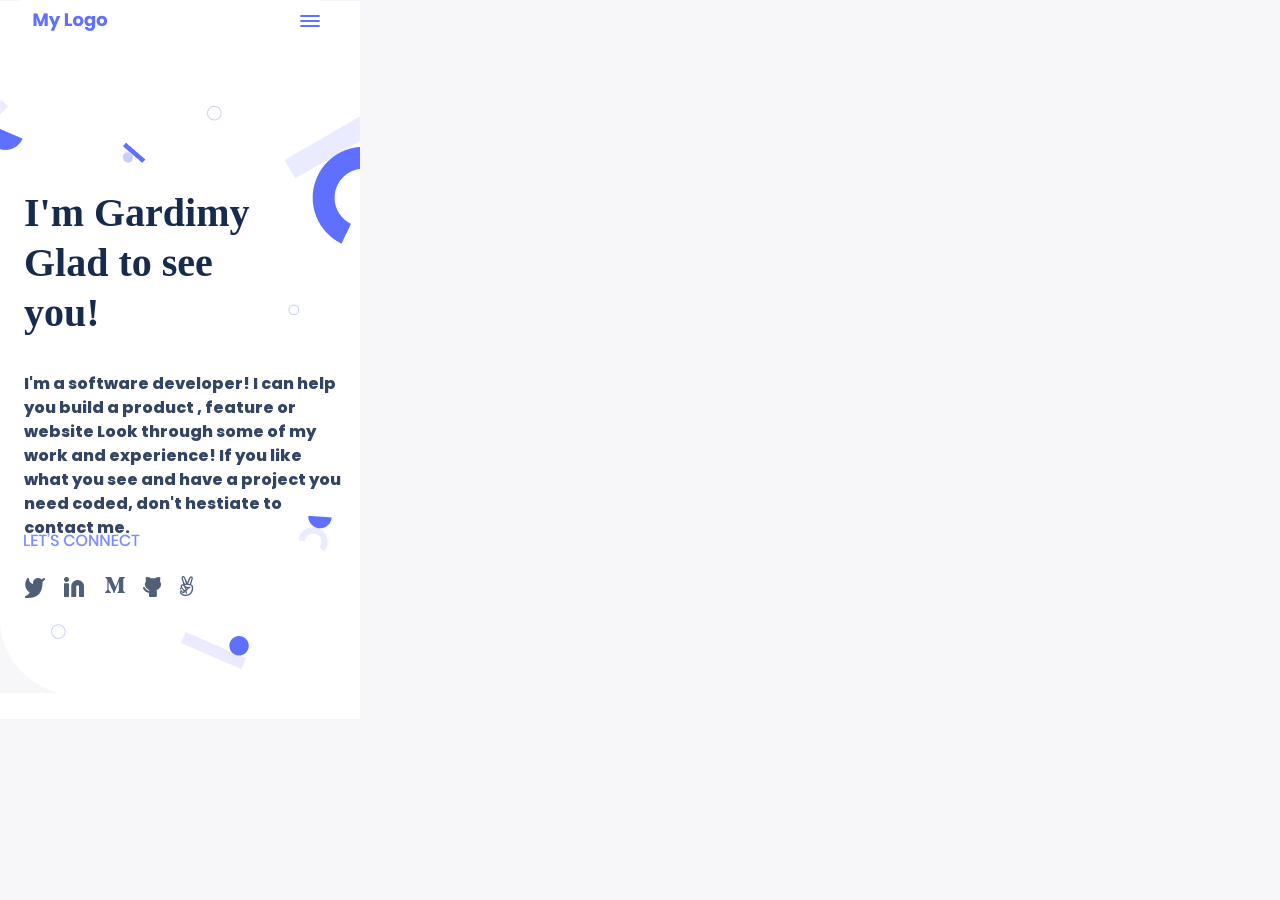
<file: index.html>
<!DOCTYPE html>
<html lang="en">
  <head>
    <meta charset="UTF-8" />
    <meta http-equiv="X-UA-Compatible" content="IE=edge" />
    <meta name="viewport" content="width=device-width, initial-scale=1.0" />
    <link rel="Stylesheet" href="Style.css" />
	<link href="https://fonts.googleapis.com/css?family=Poppins" rel="Stylesheet" />
    <title>Project "Mobile porfolio "</title>
    
  </head>
  <body>

    <header class="menu-containers">

			<div class="logo"> 
			
        <a class="logo" href="#"><img src="Images/Logo Placeholder.png"></a>
	        </div>
			
		<nav id="dell">

			<div class="about"></div>
			<div class="myself"></div>
			<div class="Resume"></div>
			
		  </nav>
		  
	</header>
     
    
     <div class="first-section"> 

         <div class="test">

         <section class="headline">
            <div>
            <h1 class="Add_file"> I'm Gardimy <br>Glad to see you! </h1>
              <p class="add_second_file">
               I'm a software developer! I can help you build a product , feature or
               website Look through some of my work and experience! If you like what
               you see and have a project you need coded, don't hestiate to contact me.
              </p>
            </div>
            <section>
              <div class="connect">

                <a href="#" target="_blank" id="button-connect"><img src="Images/LET’S CONNECT (1).png"> </a>

              </div>
              <ul class="Media-links">
                <li><a href="https://twitter.com/" target="_blank"><img src="./Images/twitter.png" alt="twitter icon"></a></li>
                <li><a href="https://www.linkedin.com/in/gardimy-charles-40b795212/" target="_blank"><img src="./Images/linkedin.png" alt="Linkedin icon"></a></li>
				<li><a href="#" target="_blank"><img src="./Images/medium.png" alt="medium icon"></a></li>
				<li><a href="https://github.com/Gardimy" target="_blank"><img src="./Images/github.png" alt="github icon"></a></li>
                <li><a href="#" target="_blank"><img src="./Images/Fingers icon.png" alt="Finger icon"></a></li>
				 </ul>
            </section>
          </section>
        </div>
	  </div>
  </body>
</html>
</file>
<file: Style.css>
html,
body {
  margin: 0;
  padding: 0;
  font-family: "Poppins", sans-serif;
  background: #f7f7f9;
  width: 375px;
}

#dell {
  gap: 3px;
  justify-content: column;
  display: flex;
  flex-direction: column;
  padding-top: 15px;
}

#dell div {
  width: 18px;
  border: 1px solid #6070ff;
  border-radius: 10px;
  background-color: #6070ff;
}

.connect p {
  font-style: normal;
  font-weight: 300;
  font-size: 16px;
  color: #7f8cff;
  line-height: 24px;
}

.connect #button-connect {
  margin-bottom: 8px;
  color: #6070ff;
  width: auto;
}

.menu-containers {
  width: 300px;
  height: 1px;
  background-color: #fff;
  border-bottom-left-radius: 10px;
  display: flex;
  font-size: 30px;
  font-style: normal;
  justify-content: space-between;
  align-items: flex-start;
  margin-left: 20px;
}

.test {
  background-image: url("Images/background.png");
  width: 360px;
  height: 718px;
  top: 104px;
}

.headline {
  display: flex;
  flex-direction: column;
  align-content: center;
  justify-content: center;
  padding: 114px 24px;
  gap: 12px;
}

.Add_file {
  color: #172b4d;
  font-style: bold;
  font-family: normal;
  font-size: 40px;
  line-height: 50px;
  width: 250px;
  height: 150px;
  padding-top: 40px;
}

.headline .add_second_file {
  color: #344563;
  font-style: normal;
  font-weight: 800;
  font-size: 16px;
  line-height: 24px;
  margin-top: 0;
  margin-bottom: 0;
  height: 146px;
  width: 320px;
  padding-top: 1px;
}

.headline .connect {
  display: flex;
  flex-direction: row;
  align-items: center;
  padding: 0;
  gap: 8px;
  width: 125px;
  height: 30px;
  color: #7f8cff;
}

.headline .Media-links {
  width: 170.17px;
  height: 20px;
  display: flex;
  justify-content: space-between;
  list-style-type: none;
  padding: 0;
  flex-grow: 0;
}
</file>
